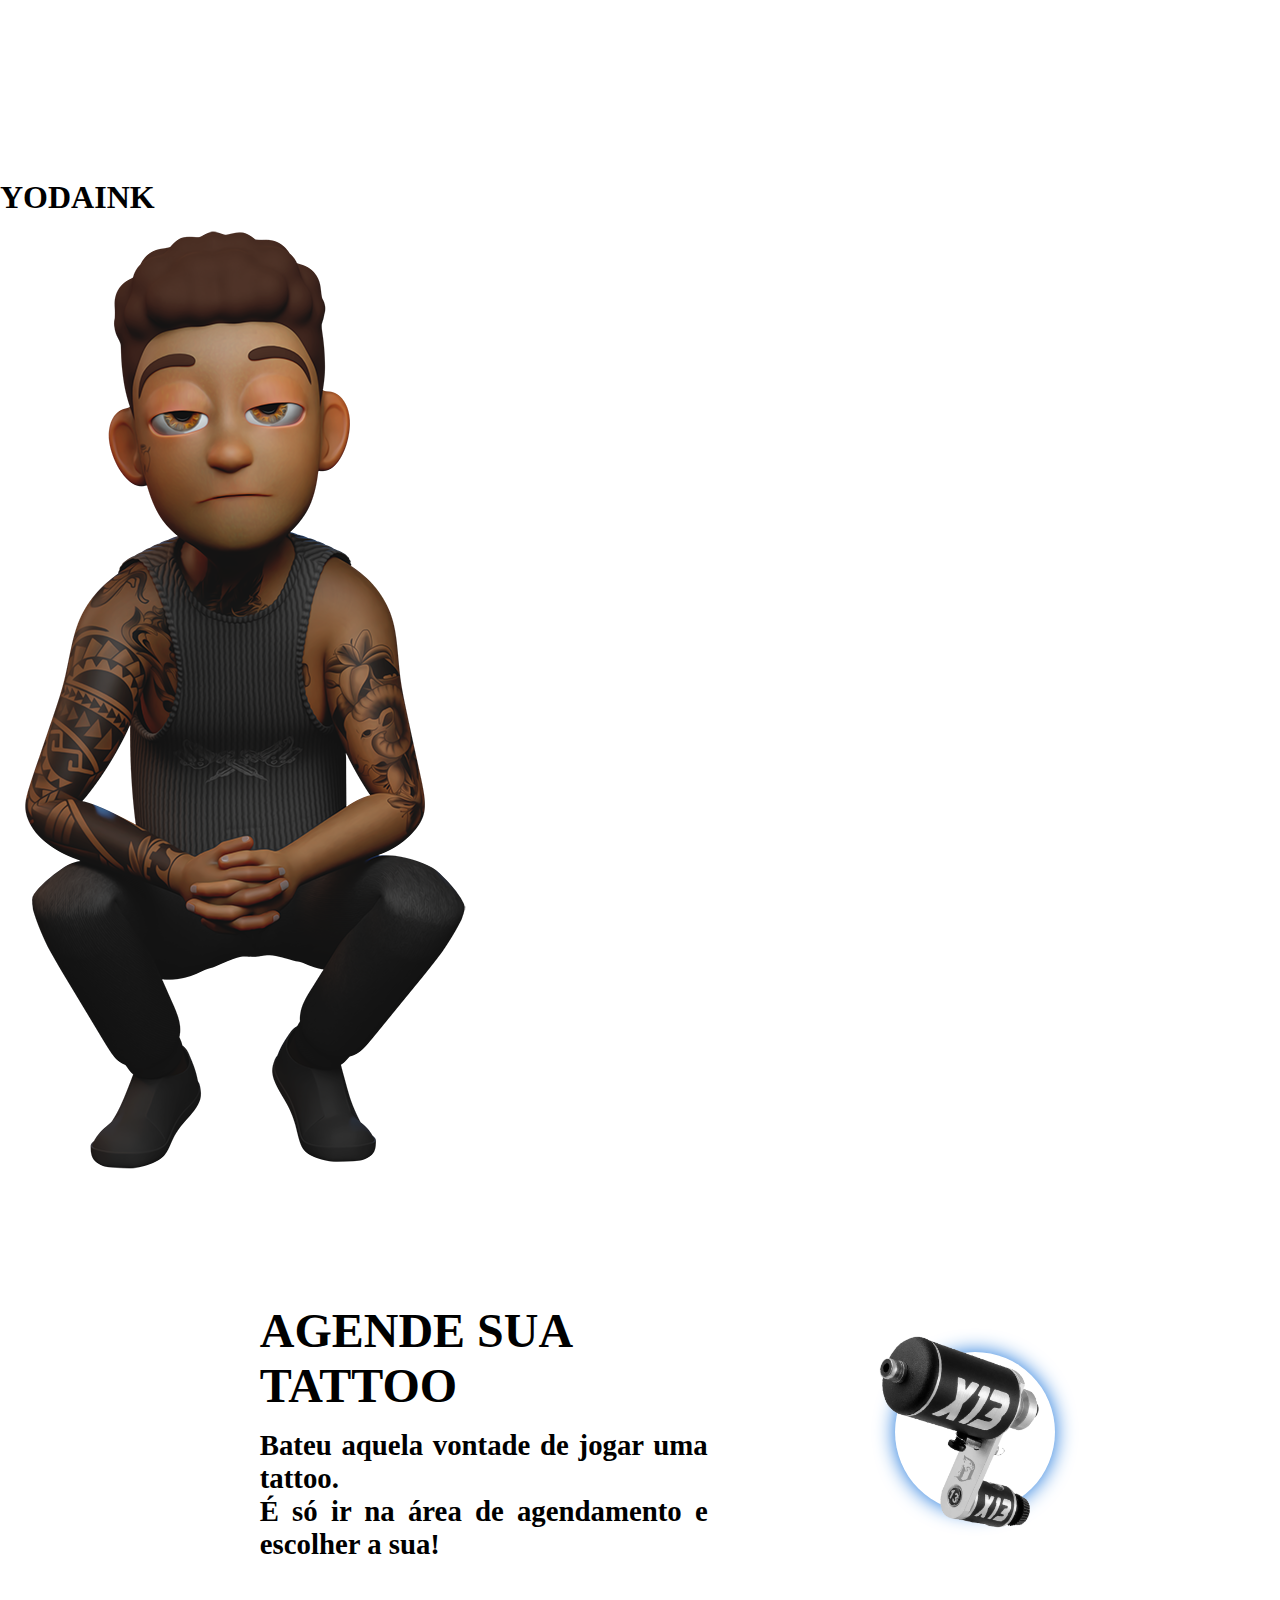
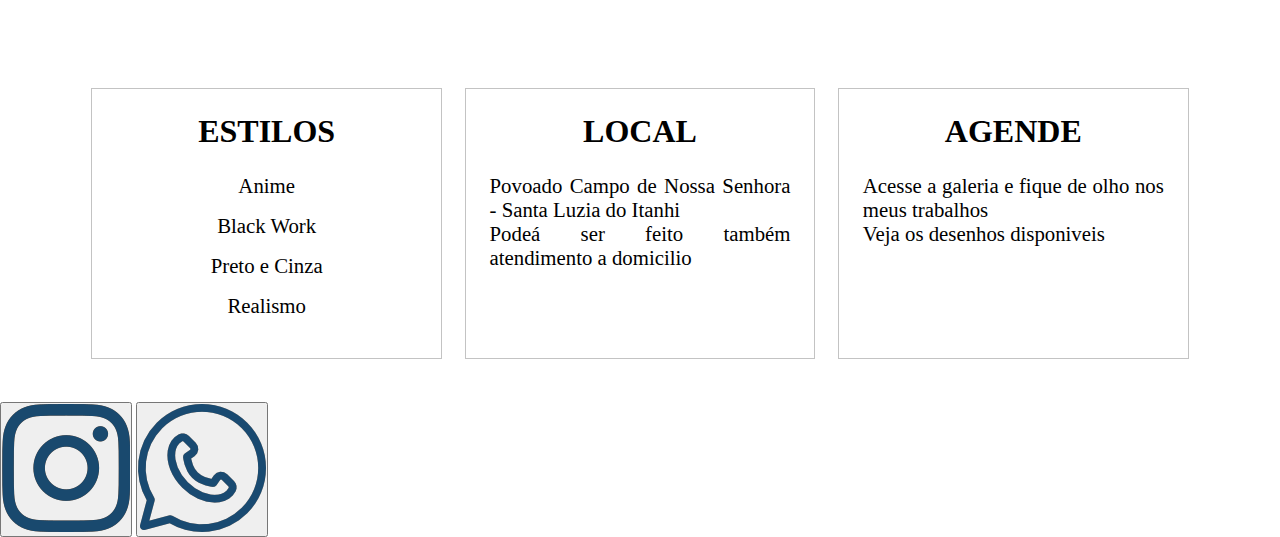
<file: Index.html>
<!DOCTYPE html>
<html lang="bt-br">
<head>
    <meta charset="UTF-8">
    <meta http-equiv="X-UA-Compatible" content="IE=edge">
    <meta name="viewport" content="width=device-width, initial-scale=1.0">
    <title>YODAtattoo</title>
    <link rel="stylesheet" href="reset.css">
    <link rel="stylesheet" href="style.css">
</head>
<body>
    <!-- HEADER MENU-->
    <header>
        <img src="img/uso/menu.png" alt="icone menu">
        <a href="#menu"></a>
            <nav id="menu" class="menu">
                <ul>
                    <li><a href="#">HOME</a></li>
                    <li><a href="#">GALERIA</a></li>
                    <li><a href="#">AGENDAR</a></li>
                    <li><a href="#">SOBRE</a></li>
                </ul>
            </nav>
    </header>
    <!-- HEADER END-->
    <!-- BODY -->
    <main class="body-content">
        <!-- LOCAL TITLE HEADER-->
        <div class="content-title">
            <div class="d-title">
                <h1>YODA<span>INK</span></h1>
            </div>
            <div class="mascote">
                <img src="img/uso/mascote.png" alt="mascote">
            </div>
        </div>
        <!-- SECTION OF CONTENT-->
        <section>
            <article class="main-article">
                <h2>AGENDE SUA TATTOO</h2>
                <h4>Bateu aquela vontade de jogar uma tattoo.</h4>
                <h4>É só ir na área de agendamento e escolher a sua!</h4>
            </article>
            <div class="d-image">
                <div><img src="img/uso/maquina.png" alt="maquina de tatuagem"></div>
            </div>
        </section>
        <section class="information-content">
            <article>
                <h3>ESTILOS</h3>
                <ul>
                    <li>Anime</li>
                    <li>Black Work</li>
                    <li>Preto e Cinza</li>
                    <li>Realismo</li>
                </ul>
            </article>
            <article>
                <h3>LOCAL</h3>
                <p>Povoado Campo de Nossa Senhora - Santa Luzia do Itanhi</p>
                <p>Podeá ser feito também atendimento a domicilio</p>
            </article>
            <article>
                <h3>AGENDE</h3>
                <p>Acesse a galeria e fique de olho nos meus trabalhos</p>
                <p>Veja os desenhos disponiveis</p>
            </article>
        </section>
    </main>
    <footer>
        <button ><a href="https://www.instagram.com/dudu_ironside/"><img src="img/uso/icon-instagram1.png" alt="icone whatsapp"></a></button>
        <button ><a href="https://wa.me/5579998406542"><img src="img/uso/icon-whatsapp1.png" alt="icone instagram"></a></button>
    </footer>
</body>
</html>
</file>
<file: style.css>
section {
    width: 100%;
    max-width: 1920px;
    display: flex;
    /*aqui estava space-betwin*/
    justify-content: space-evenly;
    align-items: center;
    padding: 2rem 5rem;
    
    position: relative;
}
.information-primare-content {
    min-height: 350px;
}
.main-article {
    display: flex;
    flex-direction: column;
    justify-content: center;
    padding: 2.5rem 1.5rem;
    margin: .7rem;
    margin-right: 1.2rem;
    width: 31rem;
    height: 100%;
    /* border: 1px solid rgba(255, 255, 255, 0.253); */
}
.main-article h2 {
    margin-bottom: 1rem;
    text-align: left;
    font-size: 3rem;
}
.main-article h4 {
    text-align: justify;
    font-size: 1.8rem;
}
.d-image {
    width: 10rem;
    height: 10rem;
    border-radius: 50%;
    background-color: rgb(255, 255, 255);
    box-shadow: 0 0 20px rgb(21, 113, 218);
    flex-shrink: 0;
    transition: all 1s ease;
    animation: rotate-color 5s alternate infinite;
    
}
.d-image:hover {
    transform: rotateZ(80deg);
    border-radius: 10%;
    border-bottom: 2px solid rgba(18, 182, 182, 0.685);
    border-top: 2px solid rgba(18, 182, 182, 0.685);
}
.d-image:hover img {
    transform: rotateZ(-85deg);
}
.d-image img {
    width: 100%;
    transition: all 1s ease;
    margin-top: -1rem;
    margin-left: -1rem;
    filter: grayscale(100%);
}
.button-information {
    width: 80%;
    height: 3rem;
    padding: 0;
    background-color: white;
    margin-left: auto;
    margin-right: auto;
    margin-top: 2rem;
    text-align: center;
    display: inline-block;
    vertical-align: middle;
    border: 1px solid rgba(0, 0, 0, 0.459);
}
.button-information a{
    color: black;
    display: block;
    padding-top: 8px;
    font-weight: bolder;
}

.information-content {
    width: 100%;
    max-width: 1920px;
    height: 100%;
    display: flexbox;
    justify-content: center;
    align-items: stretch;
    flex-grow: 1;
    flex-wrap: wrap;
    padding-bottom: 2rem;
    border-radius: 50px 50px 0 0;
    background-color: white;
    color: black;
}
.information-content article {
    width: 18.5rem;
    min-width: 5rem;
    flex-grow: 1;
    height: auto;
    margin: .7rem;
    padding: 1.5rem;
    text-align: center;
    border: 1.5px solid rgba(0, 0, 0, 0.236);
    transition: all .3s ease-out;
}
.information-content article:hover {
    animation: border-animate .5s normal;
    border-radius: 15px;
    transform: translateY(-15px);
    
}
.information-content article h3 {
    width: 100%;
    font-size: 2rem;
    margin-bottom: 1.5rem;
}
.information-content article p {
    width: 100%;
    text-align: justify;
    font-size: 1.3rem;
}
.information-content article li {
    font-size: 1.3rem;
    margin-bottom: 1rem;
}
.amostra-content{
    background-color: #D9AD77;
    width: 100%;
    max-width: 1920px;
    min-height: 30rem;
    display: flexbox;
    justify-content: space-around;
    padding-bottom: 2rem;
}
.amostra-content img {
    min-width: 12rem;
    width: 20rem;
}
article iframe {
    width: 100%;
}

@keyframes rotate-color {
    0% {
        filter: hue-rotate(0deg);
    }
    100% {
        filter: hue-rotate(360deg);
    }
}
@keyframes border-animate {
    0% {
        border-radius: 0 0 0 0;
    }
    15% {
        border-radius: 25px 0 0 0;
    }
    30% {
        border-radius: 45px 25px 0 0;
    }
    45% {
        border-radius: 25px 45px 25px 0;
    }
    60% {
        border-radius: 15px 25px 45px 25px;
    }
    75% {
        border-radius: 15px 15px 25px 45px;
    }
    100% {
        border-radius: 15px;
    }

}
@media screen and (max-width:780px){
    section {
        padding-top: 3rem;
        padding-bottom: 3rem;
    }
    .main-article {
        width: 25rem;
        height: 100%;
    }
    .main-article h2 {
        font-size: 2rem;
    }
    .main-article h4 {
        font-size: 1.2rem;
    }
    .d-image {
        width: 7rem;
        height: 7rem;
        margin-left: 2rem;
        border-radius: 50%;
        background-color: rgb(255, 255, 255);
        box-shadow: 0 0 20px rgb(21, 113, 218);
        flex-shrink: 0;
        transition: all 1s ease;
        animation: rotate-color 5s alternate infinite;
        
    }
    .information-content {
        width: 100%;
        max-width: 600px;
        height: 20%;
        flex-direction: column;
        align-items: center;
    }
    .information-content article {
        width: 100%;
    }
    .amostra-content img {
        width: 40%;
    }
}
</file>
